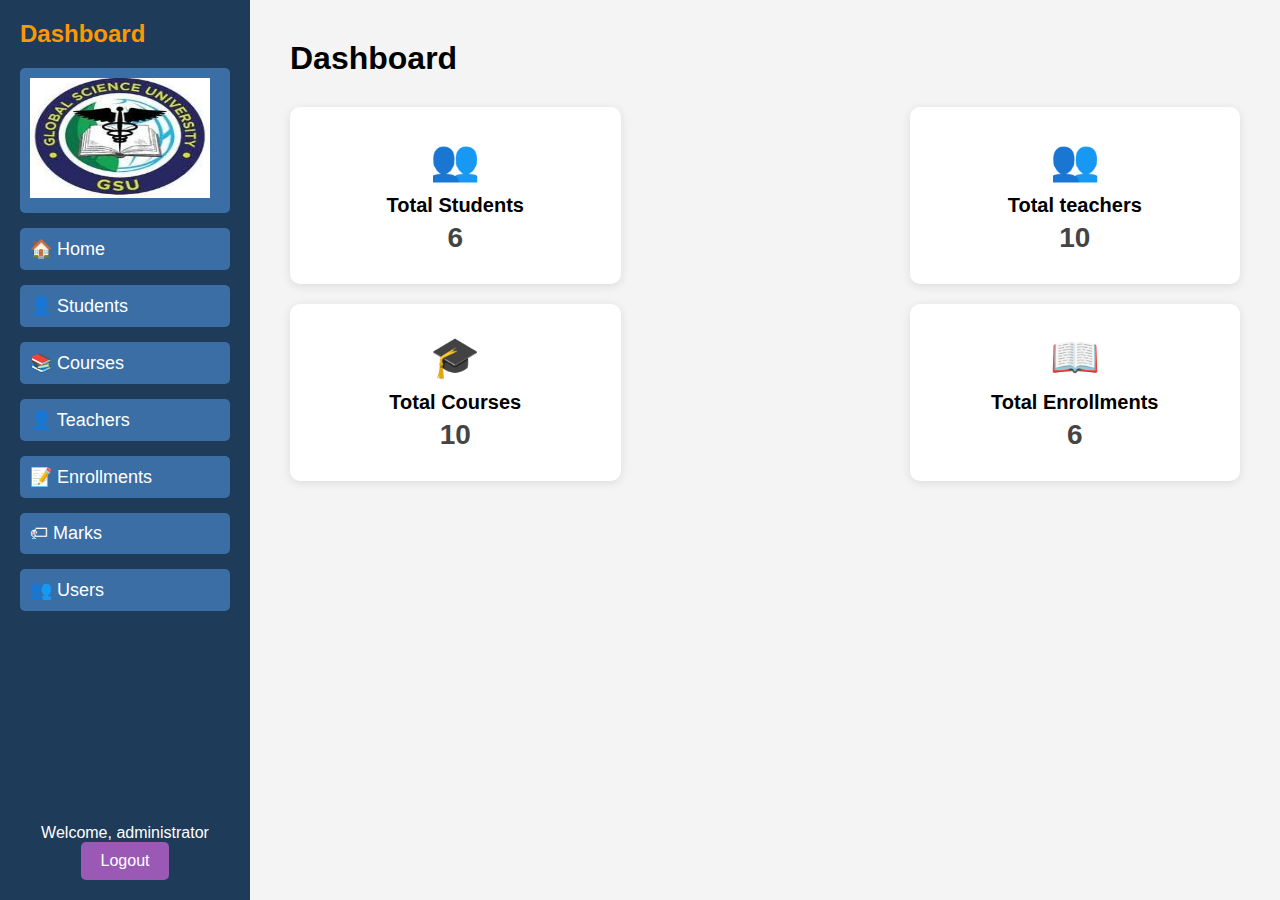
<file: index.html>
<!DOCTYPE html>
<html lang="en">
<head>
    <meta charset="UTF-8">
    <meta name="viewport" content="width=device-width, initial-scale=1.0">
    <title>Student Dashboard</title>
    <link rel="stylesheet" href="styles.css">
</head>
<body>
    <div class="sidebar">
        <h2 class="dashboard-title">Dashboard</h2>
        <ul class="nav-links">
            <li><a href="https://gsu.edu.so/"><img src="logo.jpg" alt="GSU" height="120" width="180"></a></li>
            <li><a href="index.html" class="active">🏠 Home</a></li>
            <li><a href="students.html">👤 Students</a></li>
            <li><a href="#">📚 Courses</a></li>
            <li><a href="/teacheers.html">👤 Teachers</a></li>
            <li><a href="#">📝 Enrollments</a></li>
            <li><a href="#">🏷 Marks</a></li>
            
            <li><a href="#">👥 Users</a></li>
        </ul>
        <div class="logout">
            <p>Welcome, administrator</p>
            <button class="logout-btn">Logout</button>
        </div>
    </div>

    <div class="main-content">
        <h1 class="main-title">Dashboard</h1>
        <div class="stats-cards">
            <div class="card">
                <div class="card-icon">👥</div>
                <h2>Total Students</h2>
                <p>6</p>
            </div>
            <br>
            <div class="card">
                <div class="card-icon">👥</div>
                <h2>Total teachers</h2>
                <p>10</p>
            </div>
            <div class="card">
                <div class="card-icon">🎓</div>
                <h2>Total Courses</h2>
                <p>10</p>
            </div>
            <div class="card">
                <div class="card-icon">📖</div>
                <h2>Total Enrollments</h2>
                <p>6</p>
            </div>
        </div>
    </div>
</body>
</html>
</file>
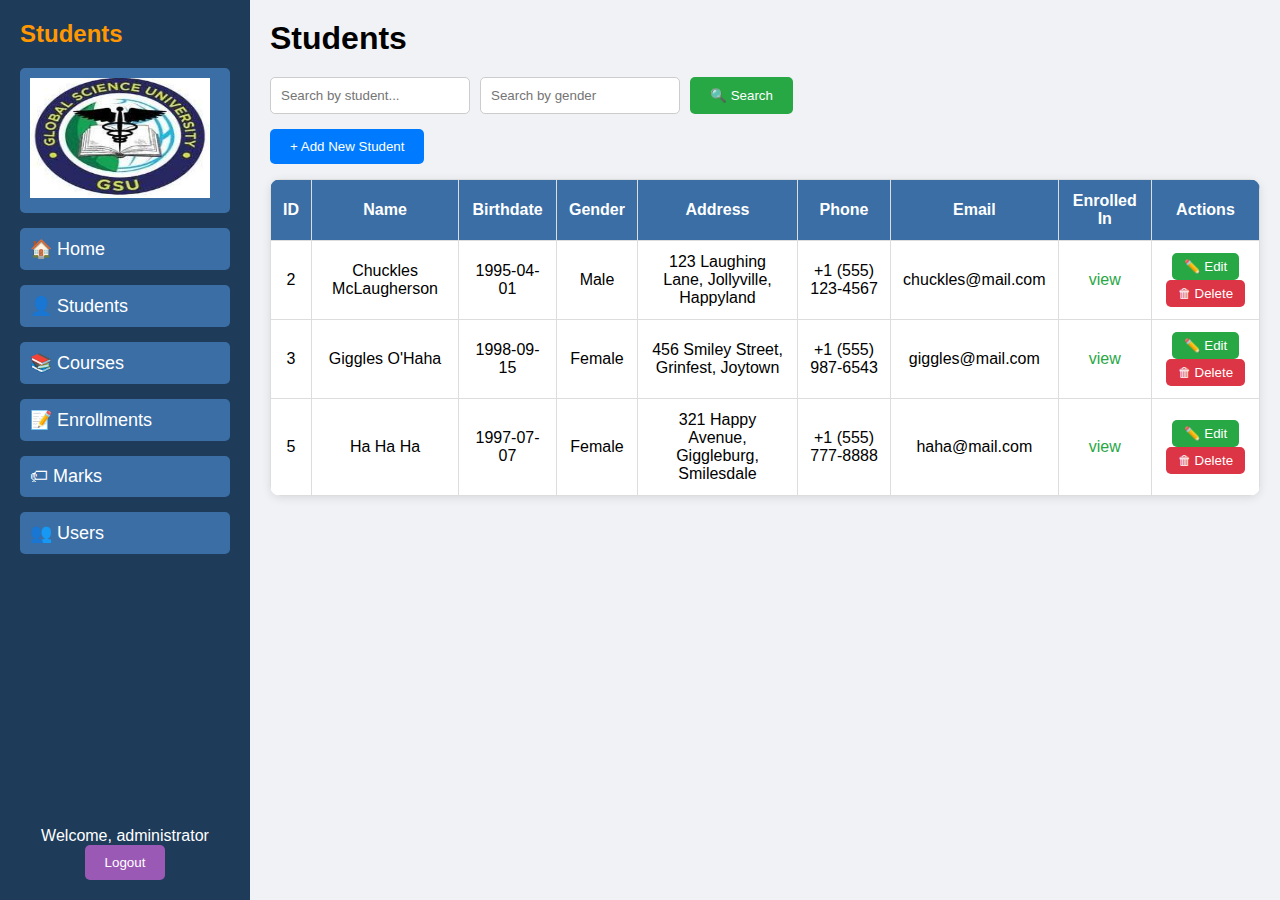
<file: students.html>
<!DOCTYPE html>
<html lang="en">
<head>
    <meta charset="UTF-8">
    <meta name="viewport" content="width=device-width, initial-scale=1.0">
    <title>Student Management</title>
    <link rel="stylesheet" href="style.css">
</head>
<body>
    <div class="sidebar">
        <h2 class="dashboard-title">Students</h2>
        <ul class="nav-links">
            <li><a href="https://gsu.edu.so/"><img src="logo.jpg" alt="GSU" height="120" width="180"></a></li>
            <li><a href="index.html">🏠 Home</a></li>
            <li><a href="students.html" class="active">👤 Students</a></li>
            <li><a href="#">📚 Courses</a></li>
            <li><a href="#">📝 Enrollments</a></li>
            <li><a href="#">🏷 Marks</a></li>
            <li><a href="#">👥 Users</a></li>
        </ul>
        <div class="logout">
            <p>Welcome, administrator</p>
            <button class="logout-btn">Logout</button>
        </div>
    </div>

    <div class="main-content">
        <h1 class="main-title">Students</h1>
        <div class="search-bar">
            <input type="text" placeholder="Search by student...">
            <input type="text" placeholder="Search by gender">
            <button class="search-btn">🔍 Search</button>
        </div>
        <button class="add-btn">+ Add New Student</button>

        <table>
            <thead>
                <tr>
                    <th>ID</th>
                   
                    <th>Name</th>
                    <th>Birthdate</th>
                    <th>Gender</th>
                    <th>Address</th>
                    <th>Phone</th>
                    <th>Email</th>
                    <th>Enrolled In</th>
                    <th>Actions</th>
                </tr>
            </thead>
            <tbody>
                <tr>
                    <td>2</td>
                 
                    <td>Chuckles McLaugherson</td>
                    <td>1995-04-01</td>
                    <td>Male</td>
                    <td>123 Laughing Lane, Jollyville, Happyland</td>
                    <td>+1 (555) 123-4567</td>
                    <td>chuckles@mail.com</td>
                    <td><a href="#" class="view-link">view</a></td>
                    <td>
                        <button class="edit-btn">✏️ Edit</button>
                        <button class="delete-btn">🗑 Delete</button>
                    </td>
                </tr>
                <tr>
                    <td>3</td>
                   
                    <td>Giggles O'Haha</td>
                    <td>1998-09-15</td>
                    <td>Female</td>
                    <td>456 Smiley Street, Grinfest, Joytown</td>
                    <td>+1 (555) 987-6543</td>
                    <td>giggles@mail.com</td>
                    <td><a href="#" class="view-link">view</a></td>
                    <td>
                        <button class="edit-btn">✏️ Edit</button>
                        <button class="delete-btn">🗑 Delete</button>
                    </td>
                </tr>
                <tr>
                    <td>5</td>
                 
                    <td>Ha Ha Ha</td>
                    <td>1997-07-07</td>
                    <td>Female</td>
                    <td>321 Happy Avenue, Giggleburg, Smilesdale</td>
                    <td>+1 (555) 777-8888</td>
                    <td>haha@mail.com</td>
                    <td><a href="#" class="view-link">view</a></td>
                    <td>
                        <button class="edit-btn">✏️ Edit</button>
                        <button class="delete-btn">🗑 Delete</button>
                    </td>
                </tr>
            </tbody>
        </table>
    </div>
</body>
</html>
</file>
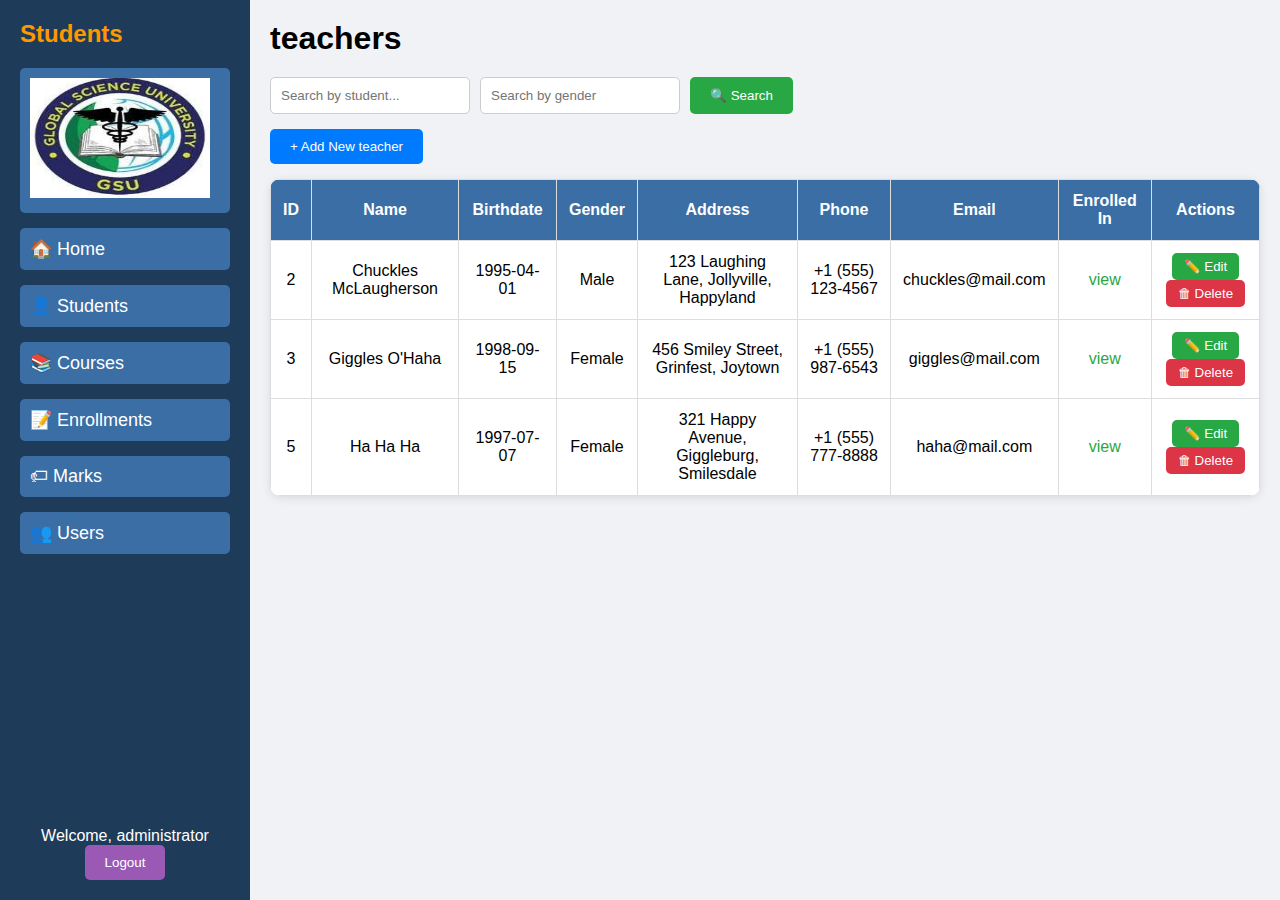
<file: teacheers.html>
<!DOCTYPE html>
<html lang="en">
<head>
    <meta charset="UTF-8">
    <meta name="viewport" content="width=device-width, initial-scale=1.0">
    <title>Student Management</title>
    <link rel="stylesheet" href="style.css">
</head>
<body>
    <div class="sidebar">
        <h2 class="dashboard-title">Students</h2>
        <ul class="nav-links">
            <li><a href="https://gsu.edu.so/"><img src="logo.jpg" alt="GSU" height="120" width="180"></a></li>
            <li><a href="index.html">🏠 Home</a></li>
            <li><a href="students.html" class="active">👤 Students</a></li>
            <li><a href="#">📚 Courses</a></li>
            <li><a href="#">📝 Enrollments</a></li>
            <li><a href="#">🏷 Marks</a></li>
            <li><a href="#">👥 Users</a></li>
        </ul>
        <div class="logout">
            <p>Welcome, administrator</p>
            <button class="logout-btn">Logout</button>
        </div>
    </div>

    <div class="main-content">
        <h1 class="main-title">teachers</h1>
        <div class="search-bar">
            <input type="text" placeholder="Search by student...">
            <input type="text" placeholder="Search by gender">
            <button class="search-btn">🔍 Search</button>
        </div>
        <button class="add-btn">+ Add New teacher</button>

        <table>
            <thead>
                <tr>
                    <th>ID</th>
                   
                    <th>Name</th>
                    <th>Birthdate</th>
                    <th>Gender</th>
                    <th>Address</th>
                    <th>Phone</th>
                    <th>Email</th>
                    <th>Enrolled In</th>
                    <th>Actions</th>
                </tr>
            </thead>
            <tbody>
                <tr>
                    <td>2</td>
                 
                    <td>Chuckles McLaugherson</td>
                    <td>1995-04-01</td>
                    <td>Male</td>
                    <td>123 Laughing Lane, Jollyville, Happyland</td>
                    <td>+1 (555) 123-4567</td>
                    <td>chuckles@mail.com</td>
                    <td><a href="#" class="view-link">view</a></td>
                    <td>
                        <button class="edit-btn">✏️ Edit</button>
                        <button class="delete-btn">🗑 Delete</button>
                    </td>
                </tr>
                <tr>
                    <td>3</td>
                   
                    <td>Giggles O'Haha</td>
                    <td>1998-09-15</td>
                    <td>Female</td>
                    <td>456 Smiley Street, Grinfest, Joytown</td>
                    <td>+1 (555) 987-6543</td>
                    <td>giggles@mail.com</td>
                    <td><a href="#" class="view-link">view</a></td>
                    <td>
                        <button class="edit-btn">✏️ Edit</button>
                        <button class="delete-btn">🗑 Delete</button>
                    </td>
                </tr>
                <tr>
                    <td>5</td>
                 
                    <td>Ha Ha Ha</td>
                    <td>1997-07-07</td>
                    <td>Female</td>
                    <td>321 Happy Avenue, Giggleburg, Smilesdale</td>
                    <td>+1 (555) 777-8888</td>
                    <td>haha@mail.com</td>
                    <td><a href="#" class="view-link">view</a></td>
                    <td>
                        <button class="edit-btn">✏️ Edit</button>
                        <button class="delete-btn">🗑 Delete</button>
                    </td>
                </tr>
            </tbody>
        </table>
    </div>
</body>
</html>
</file>
<file: styles.css>
/* Global Styles */
* {
    box-sizing: border-box;
    margin: 0;
    padding: 0;
    font-family: Arial, sans-serif;
}

body {
    display: flex;
    height: 100vh;
    background-color: #f0f2f5;
}

/* Sidebar Styles */
.sidebar {
    width: 250px;
    background-color: #1e3b5a;
    color: #fff;
    display: flex;
    flex-direction: column;
    padding: 20px;
}

.dashboard-title {
    font-size: 24px;
    font-weight: bold;
    margin-bottom: 20px;
    color: #ff9800;
}

.nav-links {
    list-style: none;
    flex-grow: 1;
}

.nav-links li {
    margin-bottom: 15px;
}

.nav-links a {
    text-decoration: none;
    color: #fff;
    font-size: 18px;
    display: block;
    padding: 10px;
    background-color: #3a6ea5;
    border-radius: 5px;
    transition: background-color 0.3s;
}

.nav-links a:hover {
    background-color: #1a558e;
}

.logout {
    margin-top: auto;
    text-align: center;
}

.logout-btn {
    background-color: #9b59b6;
    color: #fff;
    padding: 10px 20px;
    border: none;
    cursor: pointer;
    border-radius: 5px;
    font-size: 16px;
}

.logout-btn:hover {
    background-color: #8e44ad;
}

/* Main Content Styles */
.main-content {
    flex: 1;
    padding: 40px;
    background-color: #f4f4f4;
}

.main-title {
    font-size: 32px;
    margin-bottom: 30px;
}

.stats-cards {
    display: flex;
    flex-wrap: wrap;
    gap: 20px;
    justify-content: space-between;
}

.card {
    background-color: #fff;
    border-radius: 10px;
    padding: 30px;
    flex: 0 1 calc(35% - 2px);
    text-align: center;
    box-shadow: 0 2px 10px rgba(0, 0, 0, 0.1);
}

.card-icon {
    font-size: 40px;
    margin-bottom: 10px;
}

.card h2 {
    font-size: 20px;
    margin-bottom: 5px;
}

.card p {
    font-size: 28px;
    font-weight: bold;
    color: #444;
}
</file>
<file: style.css>
* {
    box-sizing: border-box;
    margin: 0;
    padding: 0;
    font-family: Arial, sans-serif;
}

body {
    display: flex;
    height: 100vh;
    background-color: #f0f2f5;
}

/* Sidebar Styles */
.sidebar {
    width: 250px;
    background-color: #1e3b5a;
    color: #fff;
    display: flex;
    flex-direction: column;
    padding: 20px;
}

.dashboard-title {
    font-size: 24px;
    font-weight: bold;
    color: #ff9800;
    margin-bottom: 20px;
}

.nav-links {
    list-style: none;
    flex-grow: 1;
}

.nav-links li {
    margin-bottom: 15px;
}

.nav-links a {
    text-decoration: none;
    color: #fff;
    font-size: 18px;
    display: block;
    padding: 10px;
    background-color: #3a6ea5;
    border-radius: 5px;
    transition: background-color 0.3s;
}

.nav-links a:hover {
    background-color: #1a558e;
}

.logout {
    margin-top: auto;
    text-align: center;
}

.logout-btn {
    background-color: #9b59b6;
    color: #fff;
    padding: 10px 20px;
    border: none;
    cursor: pointer;
    border-radius: 5px;
}

/* Main Content Styles */
.main-content {
    flex: 1;
    padding: 20px;
}

.main-title {
    font-size: 32px;
    margin-bottom: 20px;
}

.search-bar {
    display: flex;
    gap: 10px;
    margin-bottom: 15px;
}

.search-bar input {
    padding: 10px;
    width: 200px;
    border: 1px solid #ccc;
    border-radius: 5px;
}

.search-btn {
    padding: 10px 20px;
    background-color: #28a745;
    color: #fff;
    border: none;
    border-radius: 5px;
    cursor: pointer;
}

.add-btn {
    padding: 10px 20px;
    background-color: #007bff;
    color: #fff;
    border: none;
    border-radius: 5px;
    cursor: pointer;
    margin-bottom: 15px;
}

table {
    width: 100%;
    border-collapse: collapse;
    background-color: #fff;
    border-radius: 10px;
    overflow: hidden;
    box-shadow: 0 2px 10px rgba(0, 0, 0, 0.1);
}

th, td {
    padding: 12px;
    border: 1px solid #ddd;
    text-align: center;
}

th {
    background-color: #3a6ea5;
    color: #fff;
}

.avatar {
    width: 40px;
    height: 40px;
    border-radius: 50%;
}

.view-link {
    color: #28a745;
    text-decoration: none;
}

.edit-btn, .delete-btn {
    padding: 6px 12px;
    border: none;
    border-radius: 5px;
    color: #fff;
    cursor: pointer;
}

.edit-btn {
    background-color: #28a745;
}

.delete-btn {
    background-color: #dc3545;
}

.edit-btn:hover {
    background-color: #218838;
}

.delete-btn:hover {
    background-color: #c82333;
}
</file>
